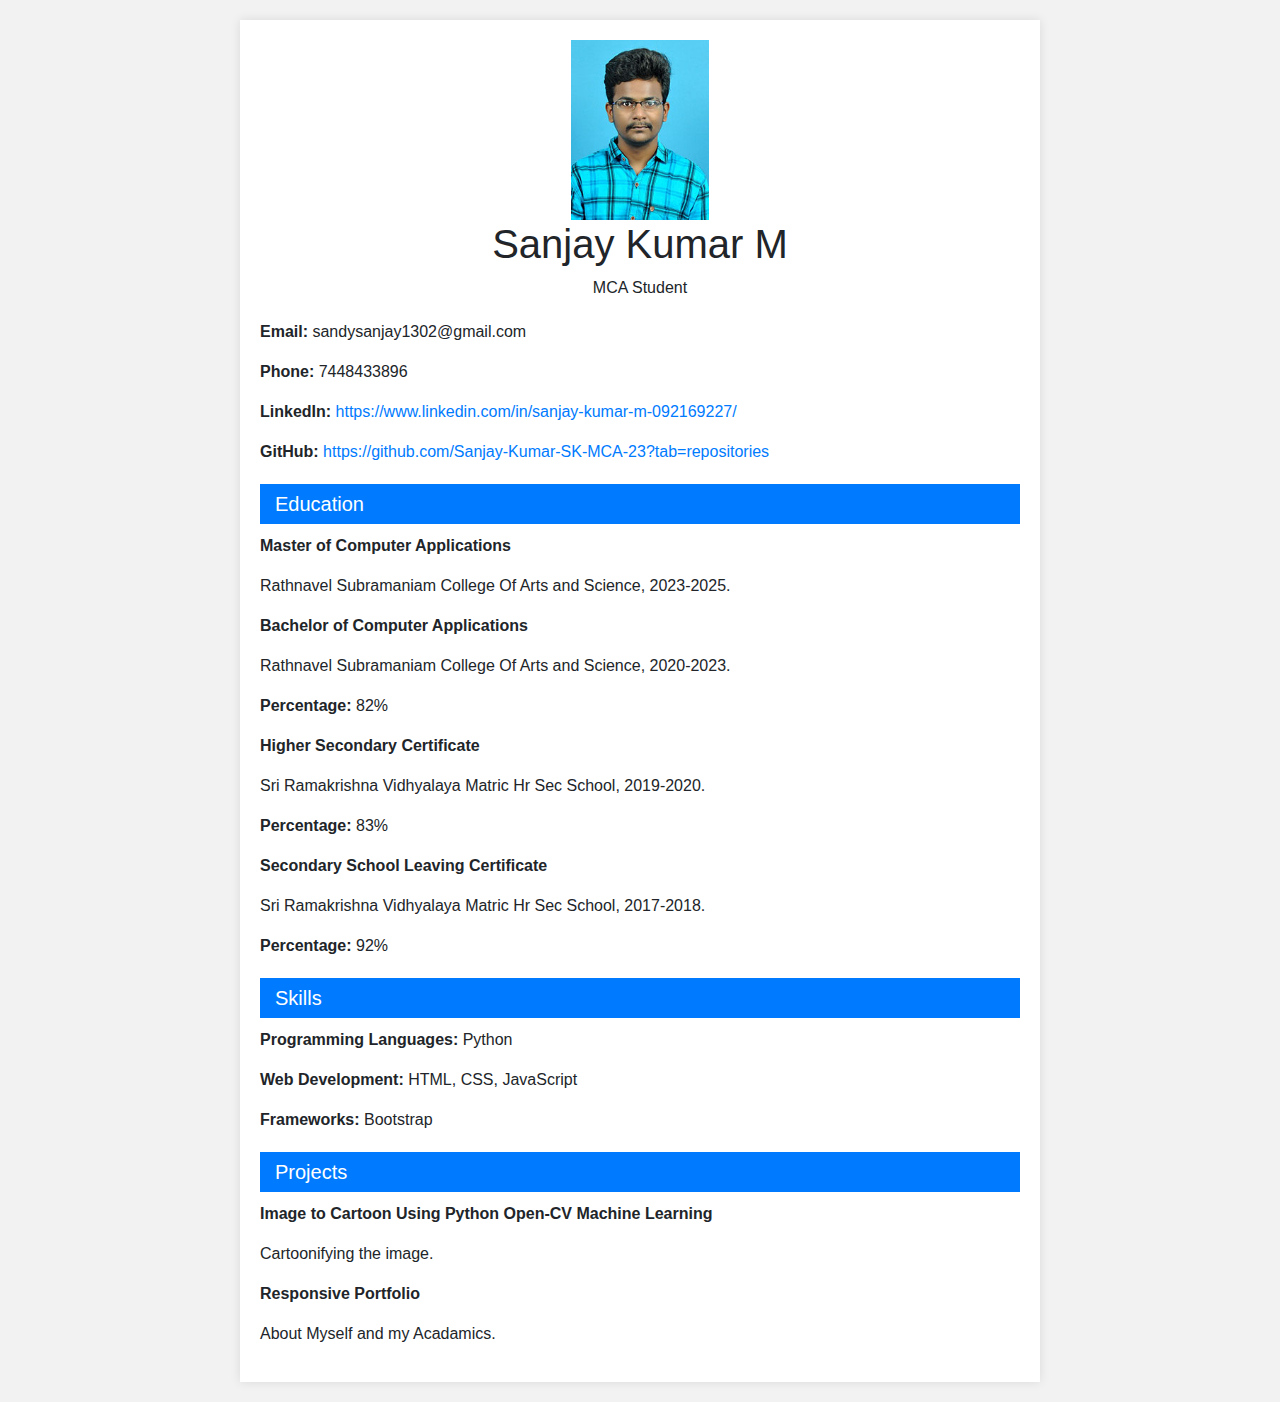
<file: resume/index.html>
<!DOCTYPE html>
<html lang="en">
<head>
    <meta charset="UTF-8">
    <meta name="viewport" content="width=device-width, initial-scale=1.0">
    <title>Sanjay's Resume</title>
    <!-- Add Bootstrap CSS -->
    <link rel="stylesheet" href="https://maxcdn.bootstrapcdn.com/bootstrap/4.5.2/css/bootstrap.min.css">
    <!-- Add Custom CSS -->
    <style>
        body {
            background-color: #f2f2f2;
            font-family: Arial, sans-serif;
        }
        .resume {
            background-color: #fff;
            margin: 20px auto;
            padding: 20px;
            box-shadow: 0 0 10px rgba(0, 0, 0, 0.1);
            max-width: 800px;
        }
        .profile-img {
            max-width: 150px;
            border: 50%;
        }
        .header {
            text-align: center;
        }
        .contact-info {
            margin-top: 20px;
        }
        .section-heading {
            background-color: #007bff;
            color: #fff;
            padding: 5px 15px;
            font-size: 20px;
            margin-top: 20px;
        }
        .section-content {
            margin-top: 10px;
        }
    </style>
</head>
<body>
    <div class="container">
        <div class="resume">
            <div class="header">
                <img src="./SANJAY KUMAR M.jpg" height="180" alt="Your Name" class="profile-img">
                <h1>Sanjay Kumar M</h1>
                <p>MCA Student</p>
            </div>
            <div class="contact-info">
                <p><strong>Email:</strong> sandysanjay1302@gmail.com</p>
                <p><strong>Phone:</strong> 7448433896</p>
                <p><strong>LinkedIn:</strong> <a href="https://www.linkedin.com/in/sanjay-kumar-m-092169227/" target="_blank">https://www.linkedin.com/in/sanjay-kumar-m-092169227/</a></p>
                <p><strong>GitHub:</strong> <a href="https://github.com/Sanjay-Kumar-SK-MCA-23?tab=repositories" target="_blank">https://github.com/Sanjay-Kumar-SK-MCA-23?tab=repositories</a></p>
            </div>
            <div class="section">
                <div class="section-heading">Education</div>
                <div class="section-content">
                    <p><strong>Master of Computer Applications</strong></p>
                    <p>Rathnavel Subramaniam College Of Arts and Science, 2023-2025.</p>
                </div>
                <div class="section-content">
                    <p><strong>Bachelor of Computer Applications</strong></p>
                    <p>Rathnavel Subramaniam College Of Arts and Science, 2020-2023.</p>
                    <p><strong>Percentage:</strong> 82%</p>
                </div>
                <div class="section-content">
                    <p><strong>Higher Secondary Certificate</strong></p>
                    <p>Sri Ramakrishna Vidhyalaya Matric Hr Sec School, 2019-2020.</p>
                    <p><strong>Percentage:</strong> 83%</p>
                </div>
                <div class="section-content">
                    <p><strong>Secondary School Leaving Certificate</strong></p>
                    <p>Sri Ramakrishna Vidhyalaya Matric Hr Sec School, 2017-2018.</p>
                    <p><strong>Percentage:</strong> 92%</p>
                </div>
            </div>
            <div class="section">
                <div class="section-heading">Skills</div>
                <div class="section-content">
                    <p><strong>Programming Languages:</strong> Python</p>
                    <p><strong>Web Development:</strong> HTML, CSS, JavaScript</p>
                    <p><strong>Frameworks:</strong> Bootstrap</p>
                </div>
            </div>
            <div class="section">
                <div class="section-heading">Projects</div>
                <div class="section-content">
                    <p><strong>Image to Cartoon Using Python Open-CV Machine Learning</strong></p>
                    <p>Cartoonifying the image.</p>
                    <p><strong>Responsive Portfolio</strong></p>
                    <p>About Myself and my Acadamics.</p>
                </div>
            </div>
        </div>
    </div>
</body>
</html>
</file>
